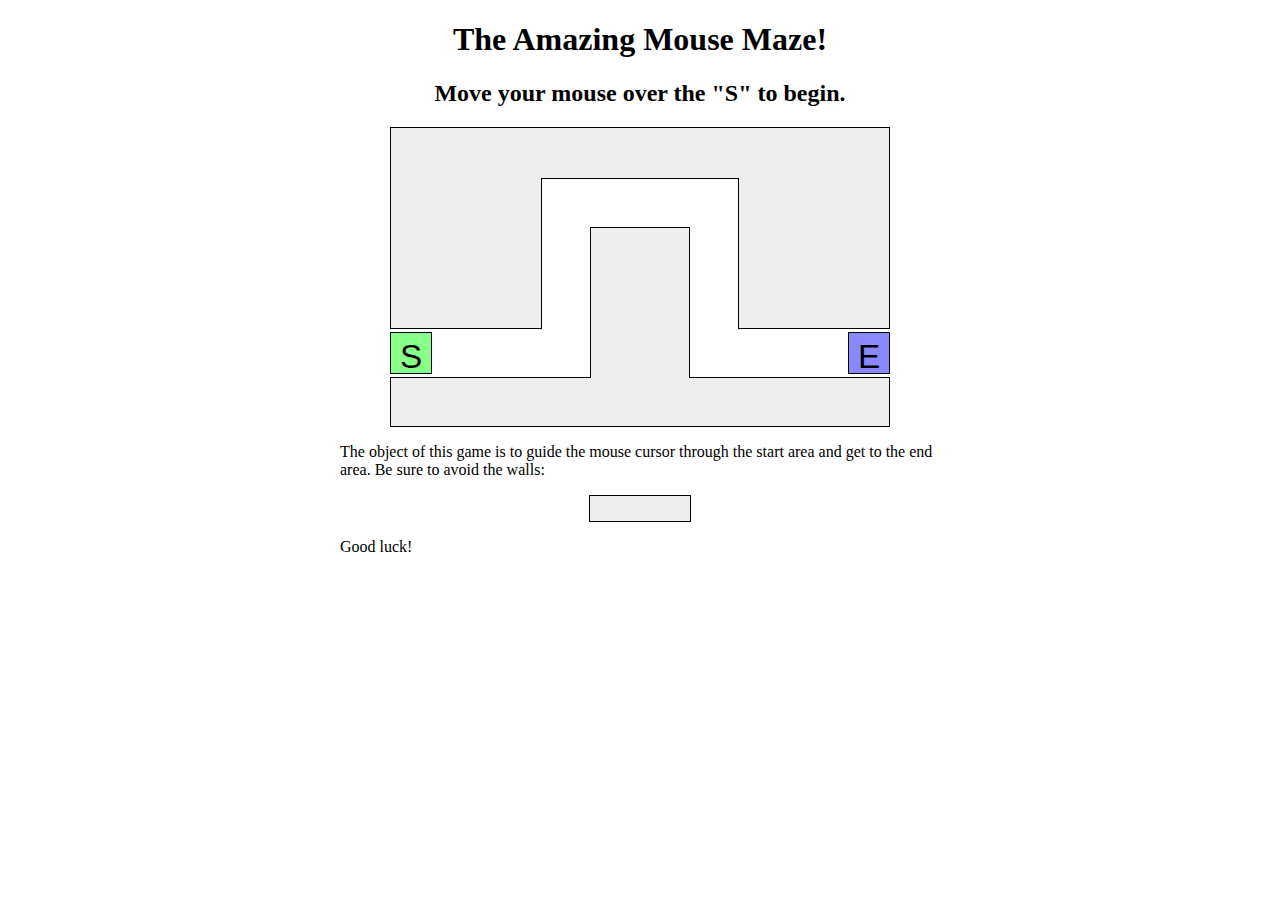
<file: info2180-lab4/index.html>
<!DOCTYPE html>
<html><!--
original lab idea and code by Kevin Wallace and Jeff Prouty; revised by Brian Le, Victoria Kirst, and Marty Stepp
http://www.webstepbook.com/
You should download this file for your lab, but you should not edit its contents.
--><head>
		<meta charset="utf-8">
		<title>Maze!</title>
		<link href="maze.css" type="text/css" rel="stylesheet">
		<script src="maze.js" type="text/javascript"></script>
	</head>

	<body id="body">
		<h1>The Amazing Mouse Maze!</h1>
		<h2 id="status">Move your mouse over the "S" to begin.</h2>

		<!-- This part of the page represents the maze -->
		<div id="maze">
			<div id="start">S</div>
			<div class="boundary" id="boundary1"></div>
			<div class="boundary"></div>
			<div class="boundary"></div>
			<div class="boundary"></div>
			<div class="boundary"></div>
			<div id="end">E</div>
		</div>
		<p>
			The object of this game is to guide the mouse cursor through the start area and get to the end area.  Be sure to avoid the walls:
		</p>

		<div class="boundary example"></div>

		<p>
			Good luck!
		</p>


	</body>
</html>
</file>
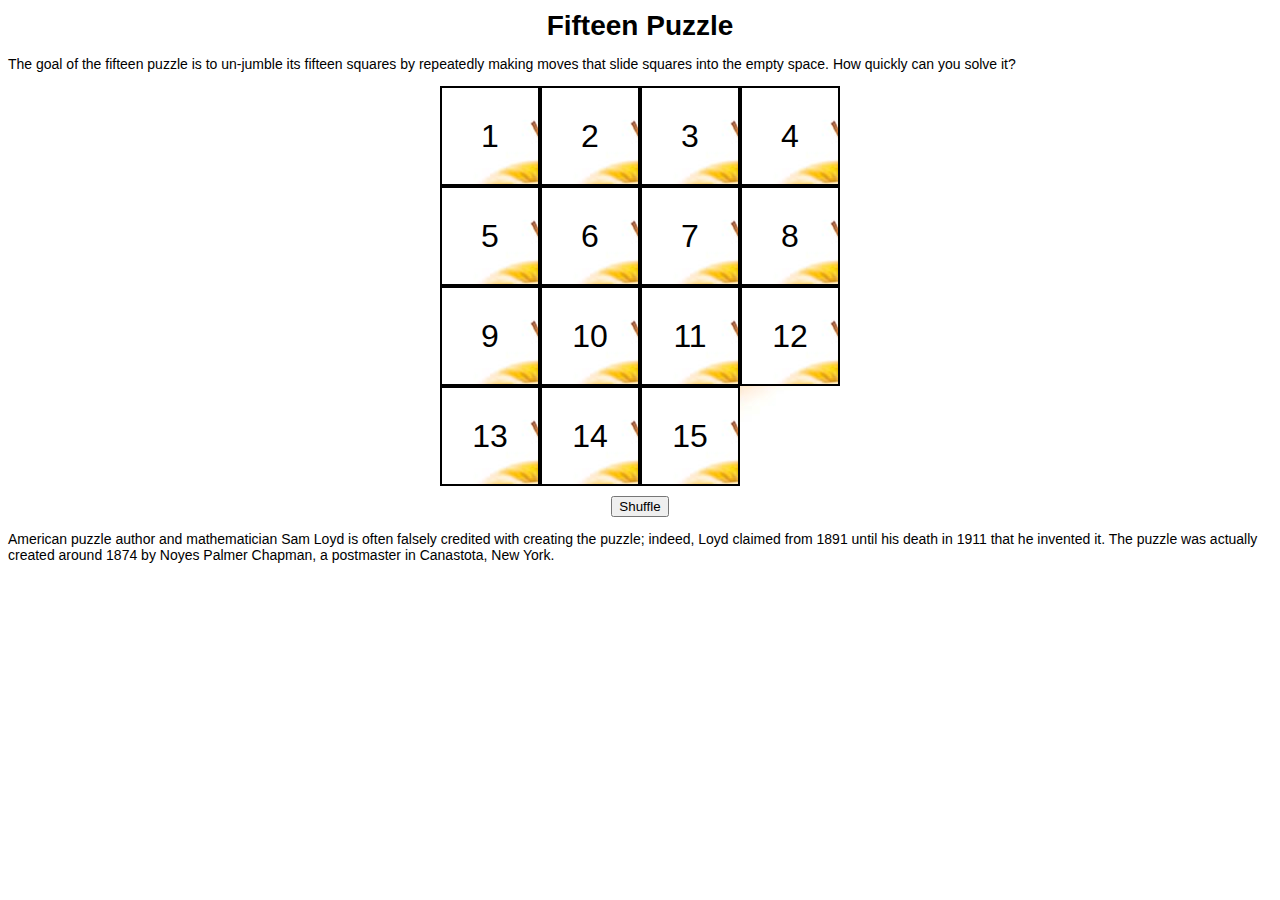
<file: info2180-project2/index.html>
<!DOCTYPE html>
<html>
	<!--
	Based on http://www.webstepbook.com/supplements/homework/6-fifteen_puzzle/ (This document's contents are based on © Copyright 2009 Marty Stepp / Jessica Miller and licensed
	under Creative Commons Attribution 2.5 License.)
	-->
	<head>
		<title>Fifteen Puzzle</title>
		<meta charset="utf-8" />

		<link rel="stylesheet" type="text/css" href="fifteen.css" />

		<script src="https://code.jquery.com/jquery-3.1.1.min.js" type="text/javascript"></script>
		<script src="fifteen.js" type="text/javascript"></script>
	</head>

	<body>
		<h1>Fifteen Puzzle</h1>

		<p class="explanation">
			The goal of the fifteen puzzle is to un-jumble its fifteen squares by repeatedly making moves that slide squares into the empty space.  How quickly can you solve it?
		</p>

		<div id="overall">
			<div id="puzzlearea">
				<!-- the following are the fifteen puzzle pieces -->
				<div>1</div>  <div>2</div>  <div>3</div>  <div>4</div>
				<div>5</div>  <div>6</div>  <div>7</div>  <div>8</div>
				<div>9</div>  <div>10</div> <div>11</div> <div>12</div>
				<div>13</div> <div>14</div> <div>15</div>
			</div>

			<div id="controls">
			<button id="shufflebutton">Shuffle</button>
			</div>
		</div>

		<p class="explanation">
			American puzzle author and mathematician Sam Loyd is often falsely credited with creating the puzzle; indeed, Loyd claimed from 1891 until his death in 1911 that he invented it.  The puzzle was actually created around 1874 by Noyes Palmer Chapman, a postmaster in Canastota, New York.
		</p>

		<div id="w3c">
		<!--	<a href="//validator.w3.org/check/referer"><img src="//www.cs.washington.edu/education/courses/cse190m/09sp/images/w3c-xhtml.png" alt="Valid XHTML 1.1" /></a>
			<a href="//jigsaw.w3.org/css-validator/check/referer"><img src="//www.cs.washington.edu/education/courses/cse190m/09sp/images/w3c-css.png" alt="Valid CSS" /></a>
			<a href="//webster.cs.washington.edu/jslint/"><img src="//www.cs.washington.edu/education/courses/cse190m/09sp/images/jslint.png" alt="JavaScript Lint" /></a> -->
		</div>
	</body>
</html>
</file>
<file: info2180-lab4/maze.css>
/*
original lab idea and code by Kevin Wallace and Jeff Prouty; revised by Brian Le, Victoria Kirst, and Marty Stepp
http://www.webstepbook.com/
You don't need to download or edit this file.
*/

h1, h2 {
	text-align: center;
}

p {
	width: 600px;
	margin: 1em auto;
}

#maze {
	margin: auto;
	position: relative;
	height: 300px;
	width: 500px;
}

#start, #end {
	position: absolute;
	top: 205px;
	height: 30px;
	width: 30px;
	border: 1px solid black;
	padding: 5px;

	font-family: "Helvetica", "Arial", sans-serif;
	font-size: 25pt;
	text-align: center;
}

#maze #start {
	background-color: #88ff88;
	left: 0;
}

#maze #end {
	background-color: #8888ff;
	right: 0;
}

div.boundary {
	background-color: #eeeeee;
	border: 1px solid black;
}

div.boundary.example {
	margin: auto;
	width: 100px;
	height: 25px;
}

div.youlose {
	background-color: #ff8888;
}

/*
Hack hack hack; these are CSS "sibling selectors" for selecting
neighboring elements.  Necessary to avoid giving ids to the boundary divs
*/

#maze div.boundary {
	position: absolute;

	top: 0;
	left: 0;
	height: 200px;
	width: 150px;
	z-index: 1;
}

#maze div.boundary + div.boundary {
	border-left: none;
	border-right: none;
	z-index: 2;

	left: 151px;
	height: 50px;
	width: 198px;
}

#maze div.boundary + div.boundary + div.boundary {
	border-left: 1px black solid;
	border-right: 1px black solid;
	z-index: 1;

	left: 348px;
	height: 200px;
	width: 150px;
}

#maze div.boundary + div.boundary + div.boundary + div.boundary {
	border: 1px black solid;

	top: 250px;
	left: 0;
	height: 48px;
	width: 498px;
}

#maze div.boundary + div.boundary + div.boundary + div.boundary + div.boundary {
	border-bottom: none;

	top: 100px;
	left: 200px;
	height: 150px;
	width: 98px;
}
</file>
<file: info2180-project2/fifteen.css>
/*
CSE 190 M, Spring 2009, Marty Stepp
Homework 6 (Fifteen Puzzle) style sheet
*/

body {
	background-color: white;
	font-family: "Helvetica Neue", Helvetica, Arial, sans-serif;
	font-size: 14px;
}

#controls,
#overall,
#puzzlearea {
	width: 400px;
}

#controls {
	padding-top: 10px;
	text-align: center;
}

h1 {
	margin: 10px 0px;
	text-align: center;
}

/* Used to center the puzzle. */
#overall {
	margin-left: auto;
	margin-right: auto;
}

/* The area that holds the 15 puzzle pieces. */
#puzzlearea {
	font-size: 32px;
	height: 400px;
	padding: 0px;
	position: relative;
}

/* This class should be applied to each of the 15 puzzle pieces. */
.puzzlepiece {
	background-image: url(background.jpg);
	border: 2px solid black;
	height: 96px;
	line-height: 96px;
	position: absolute;
	text-align: center;
	vertical-align: middle;
	width: 96px;
}

/* This class should be applied to a puzzle piece that can be moved. */
.movablepiece:hover {
	border-color: red;
	color: #006600;
	text-decoration: underline;
}

#w3c {
	text-align: right;
}

#w3c img {
	border: none;
}
</file>
